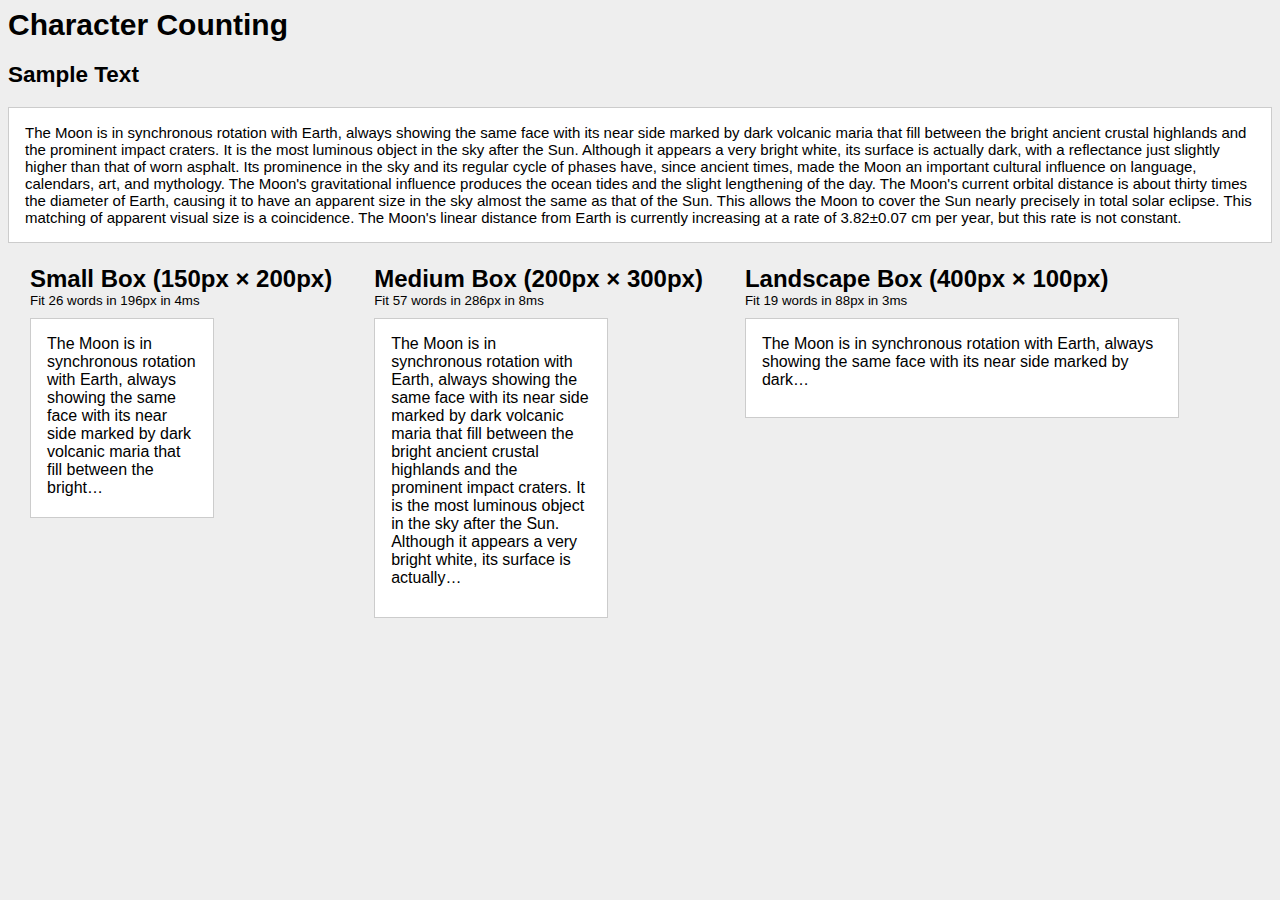
<file: index.html>
<html>
	<head>
		<link rel="stylesheet" href="master.css" />
		<title>Character Counting</title>
	</head>

	<body>
		<h1>Character Counting</h1>
		<h2>Sample Text</h2>
		<div class="box" id="test_text">
			The Moon is in synchronous rotation with Earth, always showing the same face with its near side marked by dark volcanic maria that fill between the bright ancient crustal highlands and the prominent impact craters. It is the most luminous object in the sky after the Sun. Although it appears a very bright white, its surface is actually dark, with a reflectance just slightly higher than that of worn asphalt. Its prominence in the sky and its regular cycle of phases have, since ancient times, made the Moon an important cultural influence on language, calendars, art, and mythology. The Moon's gravitational influence produces the ocean tides and the slight lengthening of the day. The Moon's current orbital distance is about thirty times the diameter of Earth, causing it to have an apparent size in the sky almost the same as that of the Sun. This allows the Moon to cover the Sun nearly precisely in total solar eclipse. This matching of apparent visual size is a coincidence. The Moon's linear distance from Earth is currently increasing at a rate of 3.82±0.07 cm per year, but this rate is not constant.
		</div>

		<table>
			<tr>
				<td>
					<h2>Small Box (150px &times; 200px)</h2>
					<small>Info</small>
					<div class="box" id="small_box"></div>
				</td>
				<td>
					<h2>Medium Box (200px &times; 300px)</h2>
					<small>Info</small>
					<div class="box" id="medium_box"></div>
				</td>
				<td>
					<h2>Landscape Box (400px &times; 100px)</h2>
					<small>Info</small>
					<div class="box" id="landscape_box"></div>
				</td>
			</tr>
		</table>
		<script src="jq.js"></script>
		<script src="brain.js"></script>
	</body>
</html>
</file>
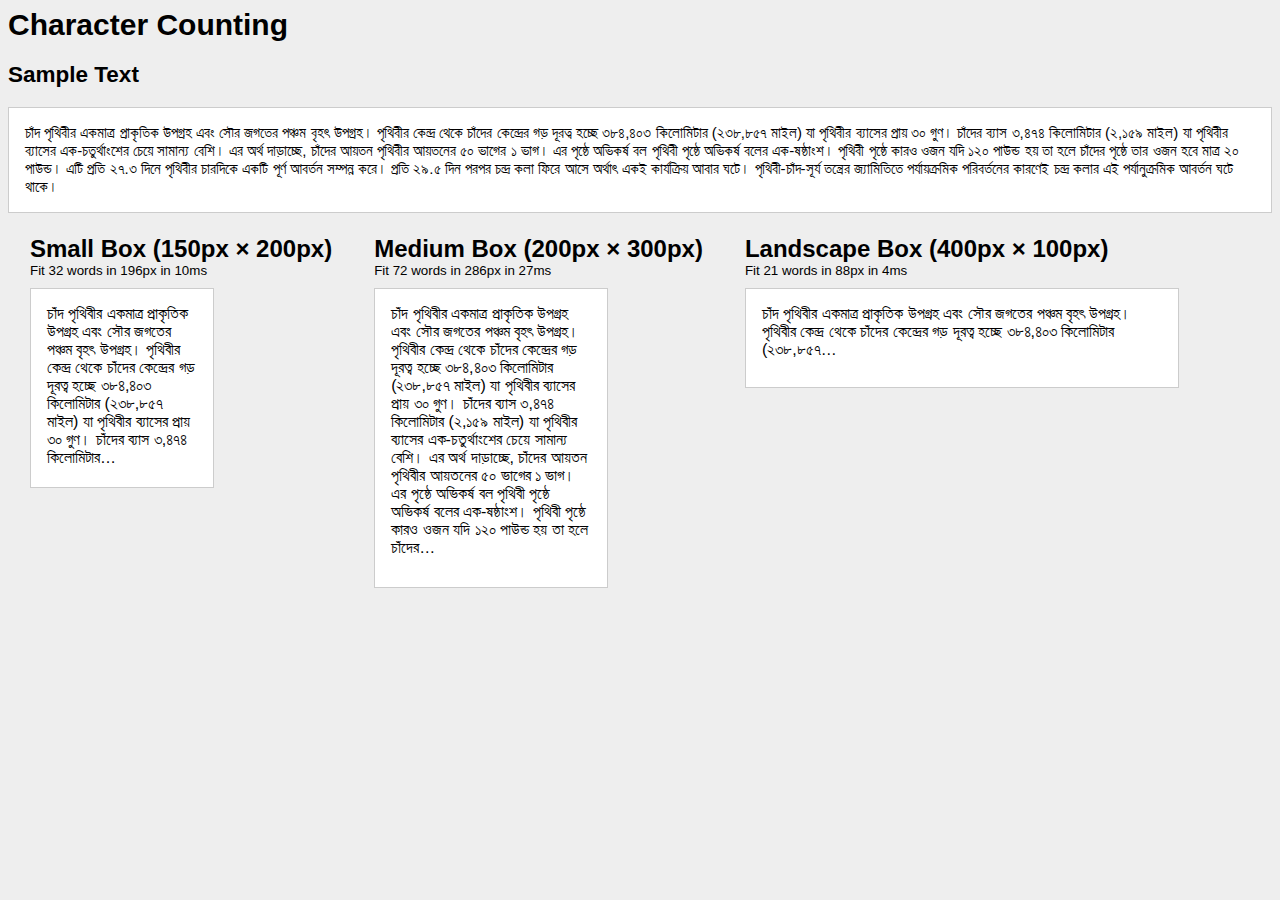
<file: bn.html>
<html>
	<head>
		<link rel="stylesheet" href="master.css" />
		<title>Character Counting</title>
		<meta charset="utf-8" />
	</head>

	<body>
		<h1>Character Counting</h1>
		<h2>Sample Text</h2>
		<div class="box" id="test_text">
			চাঁদ পৃথিবীর একমাত্র প্রাকৃতিক উপগ্রহ এবং সৌর জগতের পঞ্চম বৃহৎ উপগ্রহ। পৃথিবীর কেন্দ্র থেকে চাঁদের কেন্দ্রের গড় দূরত্ব হচ্ছে ৩৮৪,৪০৩ কিলোমিটার (২৩৮,৮৫৭ মাইল) যা পৃথিবীর ব্যাসের প্রায় ৩০ গুণ। চাঁদের ব্যাস ৩,৪৭৪ কিলোমিটার (২,১৫৯ মাইল) যা পৃথিবীর ব্যাসের এক-চতুর্থাংশের চেয়ে সামান্য বেশি। এর অর্থ দাড়াচ্ছে, চাঁদের আয়তন পৃথিবীর আয়তনের ৫০ ভাগের ১ ভাগ। এর পৃষ্ঠে অভিকর্ষ বল পৃথিবী পৃষ্ঠে অভিকর্ষ বলের এক-ষষ্ঠাংশ। পৃথিবী পৃষ্ঠে কারও ওজন যদি ১২০ পাউন্ড হয় তা হলে চাঁদের পৃষ্ঠে তার ওজন হবে মাত্র ২০ পাউন্ড। এটি প্রতি ২৭.৩ দিনে পৃথিবীর চারদিকে একটি পূর্ণ আবর্তন সম্পন্ন করে। প্রতি ২৯.৫ দিন পরপর চন্দ্র কলা ফিরে আসে অর্থাৎ একই কার্যক্রিয় আবার ঘটে। পৃথিবী-চাঁদ-সূর্য তন্ত্রের জ্যামিতিতে পর্যায়ক্রমিক পরিবর্তনের কারণেই চন্দ্র কলার এই পর্যানুক্রমিক আবর্তন ঘটে থাকে।
		</div>

		<table>
			<tr>
				<td>
					<h2>Small Box (150px &times; 200px)</h2>
					<small>Info</small>
					<div class="box" id="small_box"></div>
				</td>
				<td>
					<h2>Medium Box (200px &times; 300px)</h2>
					<small>Info</small>
					<div class="box" id="medium_box"></div>
				</td>
				<td>
					<h2>Landscape Box (400px &times; 100px)</h2>
					<small>Info</small>
					<div class="box" id="landscape_box"></div>
				</td>
			</tr>
		</table>
		<script src="jq.js"></script>
		<script src="brain.js"></script>
	</body>
</html>
</file>
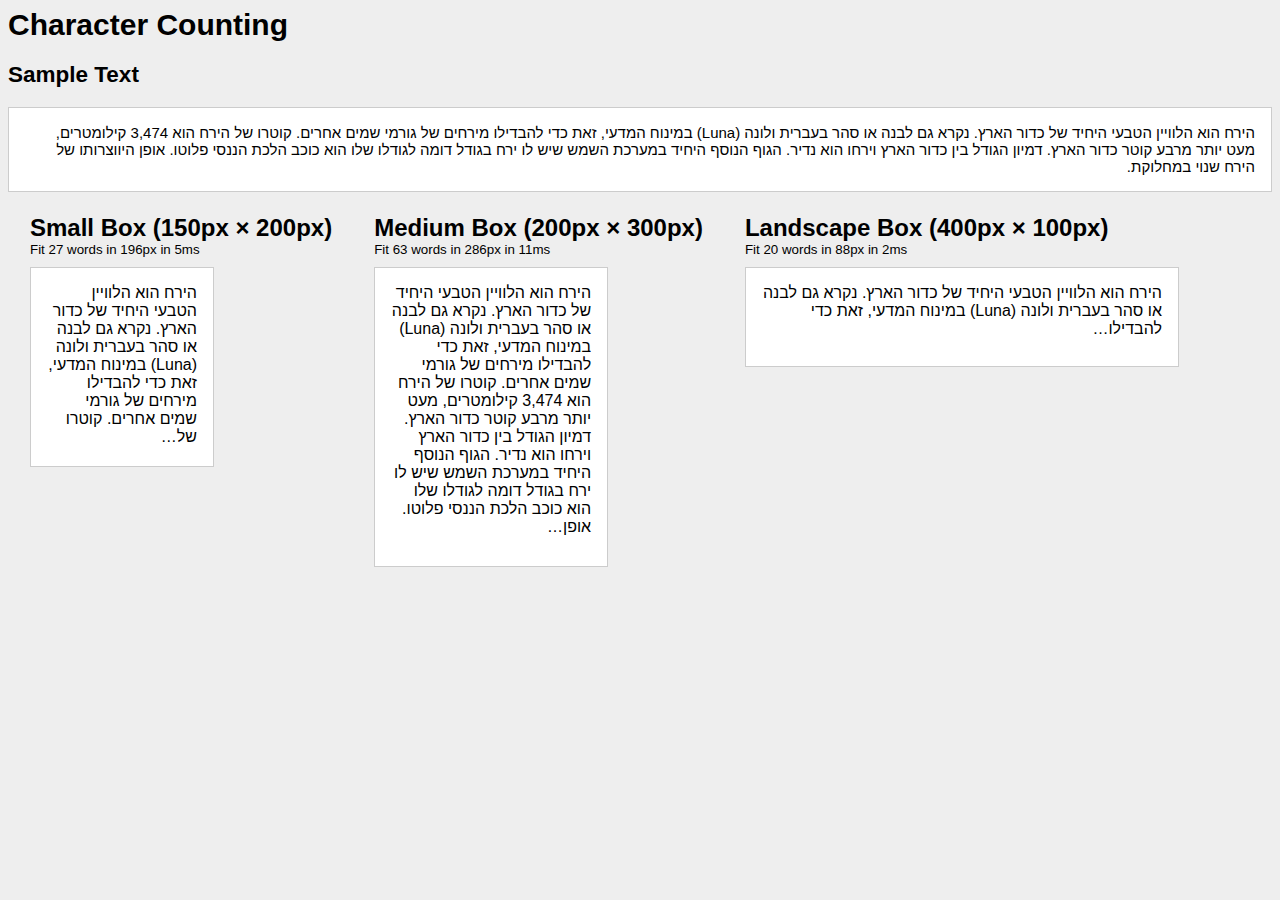
<file: he.html>
<html>
	<head>
		<link rel="stylesheet" href="master.css" />
		<title>Character Counting</title>
		<meta charset="utf-8" />
	</head>

	<body>
		<h1>Character Counting</h1>
		<h2>Sample Text</h2>
		<div class="box rtl" id="test_text">
			הירח הוא הלוויין הטבעי היחיד של כדור הארץ. נקרא גם לבנה או סהר בעברית ולונה (Luna) במינוח המדעי, זאת כדי להבדילו מירחים של גורמי שמים אחרים. קוטרו של הירח הוא 3,474 קילומטרים, מעט יותר מרבע קוטר כדור הארץ. דמיון הגודל בין כדור הארץ וירחו הוא נדיר. הגוף הנוסף היחיד במערכת השמש שיש לו ירח בגודל דומה לגודלו שלו הוא כוכב הלכת הננסי פלוטו. אופן היווצרותו של הירח שנוי במחלוקת.
		</div>

		<table>
			<tr>
				<td>
					<h2>Small Box (150px &times; 200px)</h2>
					<small>Info</small>
					<div class="box rtl" id="small_box"></div>
				</td>
				<td>
					<h2>Medium Box (200px &times; 300px)</h2>
					<small>Info</small>
					<div class="box rtl" id="medium_box"></div>
				</td>
				<td>
					<h2>Landscape Box (400px &times; 100px)</h2>
					<small>Info</small>
					<div class="box rtl" id="landscape_box"></div>
				</td>
			</tr>
		</table>
		<script src="jq.js"></script>
		<script src="brain.js"></script>
	</body>
</html>
</file>
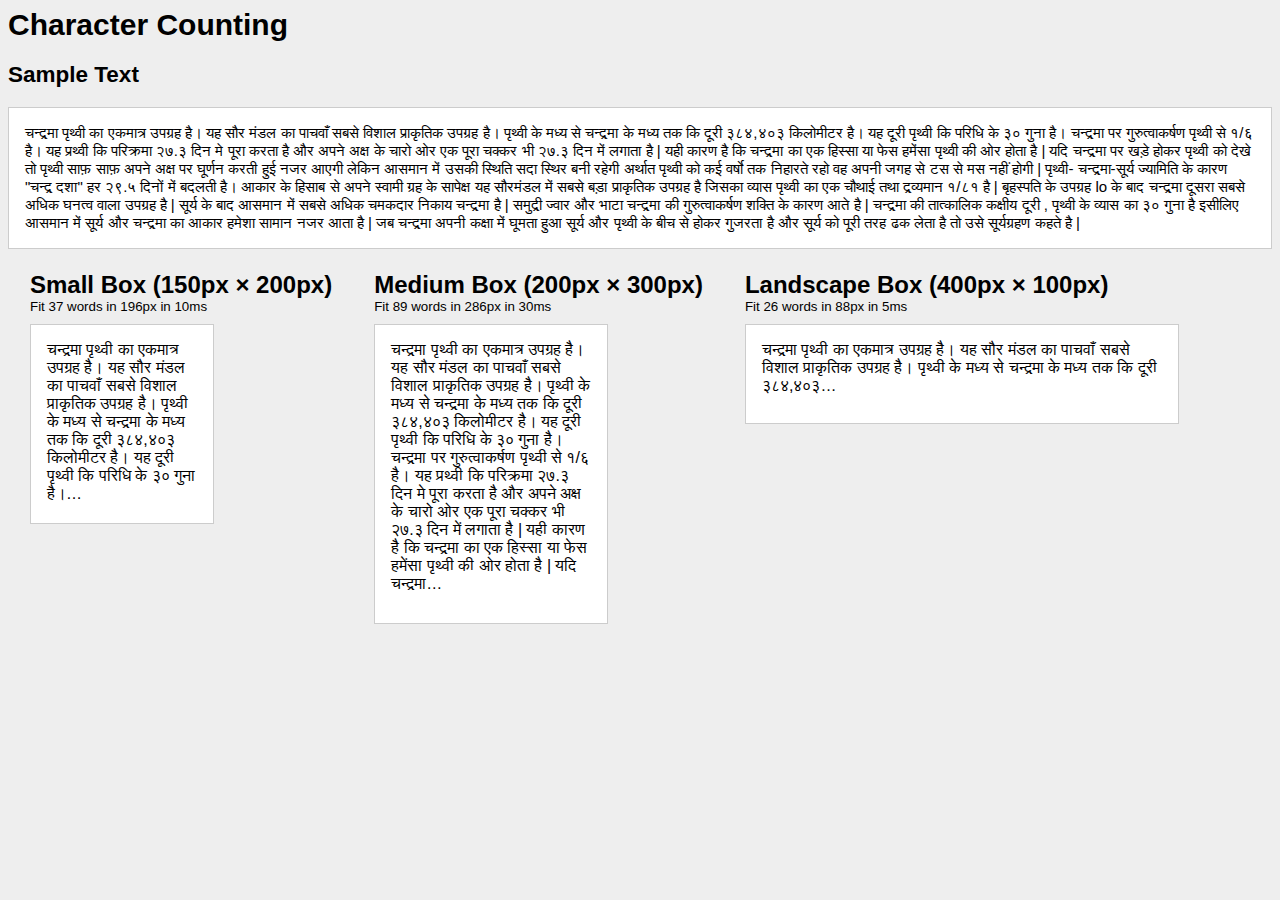
<file: hi.html>
<html>
	<head>
		<link rel="stylesheet" href="master.css" />
		<title>Character Counting</title>
		<meta charset="utf-8" />
	</head>

	<body>
		<h1>Character Counting</h1>
		<h2>Sample Text</h2>
		<div class="box" id="test_text">
			चन्द्रमा पृथ्वी का एकमात्र उपग्रह है। यह सौर मंडल का पाचवाँ सबसे विशाल प्राकृतिक उपग्रह है। पृथ्वी के मध्य से चन्द्रमा के मध्य तक कि दूरी ३८४,४०३ किलोमीटर है। यह दूरी पृथ्वी कि परिधि के ३० गुना है। चन्द्रमा पर गुरुत्वाकर्षण पृथ्वी से १/६ है। यह प्रथ्वी कि परिक्रमा २७.३ दिन मे पूरा करता है और अपने अक्ष के चारो ओर एक पूरा चक्कर भी २७.३ दिन में लगाता है | यही कारण है कि चन्द्रमा का एक हिस्सा या फेस हमेंसा पृथ्वी की ओर होता है | यदि चन्द्रमा पर खड़े होकर पृथ्वी को देखे तो पृथ्वी साफ़ साफ़ अपने अक्ष पर घूर्णन करती हुई नजर आएगी लेकिन आसमान में उसकी स्थिति सदा स्थिर बनी रहेगी अर्थात पृथ्वी को कई वर्षो तक निहारते रहो वह अपनी जगह से टस से मस नहीं होगी | पृथ्वी- चन्द्रमा-सूर्य ज्यामिति के कारण "चन्द्र दशा" हर २९.५ दिनों में बदलती है। आकार के हिसाब से अपने स्वामी ग्रह के सापेक्ष यह सौरमंडल में सबसे बड़ा प्राकृतिक उपग्रह है जिसका व्यास पृथ्वी का एक चौथाई तथा द्रव्यमान १/८१ है | बृहस्पति के उपग्रह lo के बाद चन्द्रमा दूसरा सबसे अधिक घनत्व वाला उपग्रह है | सूर्य के बाद आसमान में सबसे अधिक चमकदार निकाय चन्द्रमा है | समुद्री ज्वार और भाटा चन्द्रमा की गुरुत्वाकर्षण शक्ति के कारण आते है | चन्द्रमा की तात्कालिक कक्षीय दूरी , पृथ्वी के व्यास का ३० गुना है इसीलिए आसमान में सूर्य और चन्द्रमा का आकार हमेशा सामान नजर आता है | जब चन्द्रमा अपनी कक्षा में घूमता हुआ सूर्य और पृथ्वी के बीच से होकर गुजरता है और सूर्य को पूरी तरह ढक लेता है तो उसे सूर्यग्रहण कहते है |
		</div>

		<table>
			<tr>
				<td>
					<h2>Small Box (150px &times; 200px)</h2>
					<small>Info</small>
					<div class="box" id="small_box"></div>
				</td>
				<td>
					<h2>Medium Box (200px &times; 300px)</h2>
					<small>Info</small>
					<div class="box" id="medium_box"></div>
				</td>
				<td>
					<h2>Landscape Box (400px &times; 100px)</h2>
					<small>Info</small>
					<div class="box" id="landscape_box"></div>
				</td>
			</tr>
		</table>
		<script src="jq.js"></script>
		<script src="brain.js"></script>
	</body>
</html>
</file>
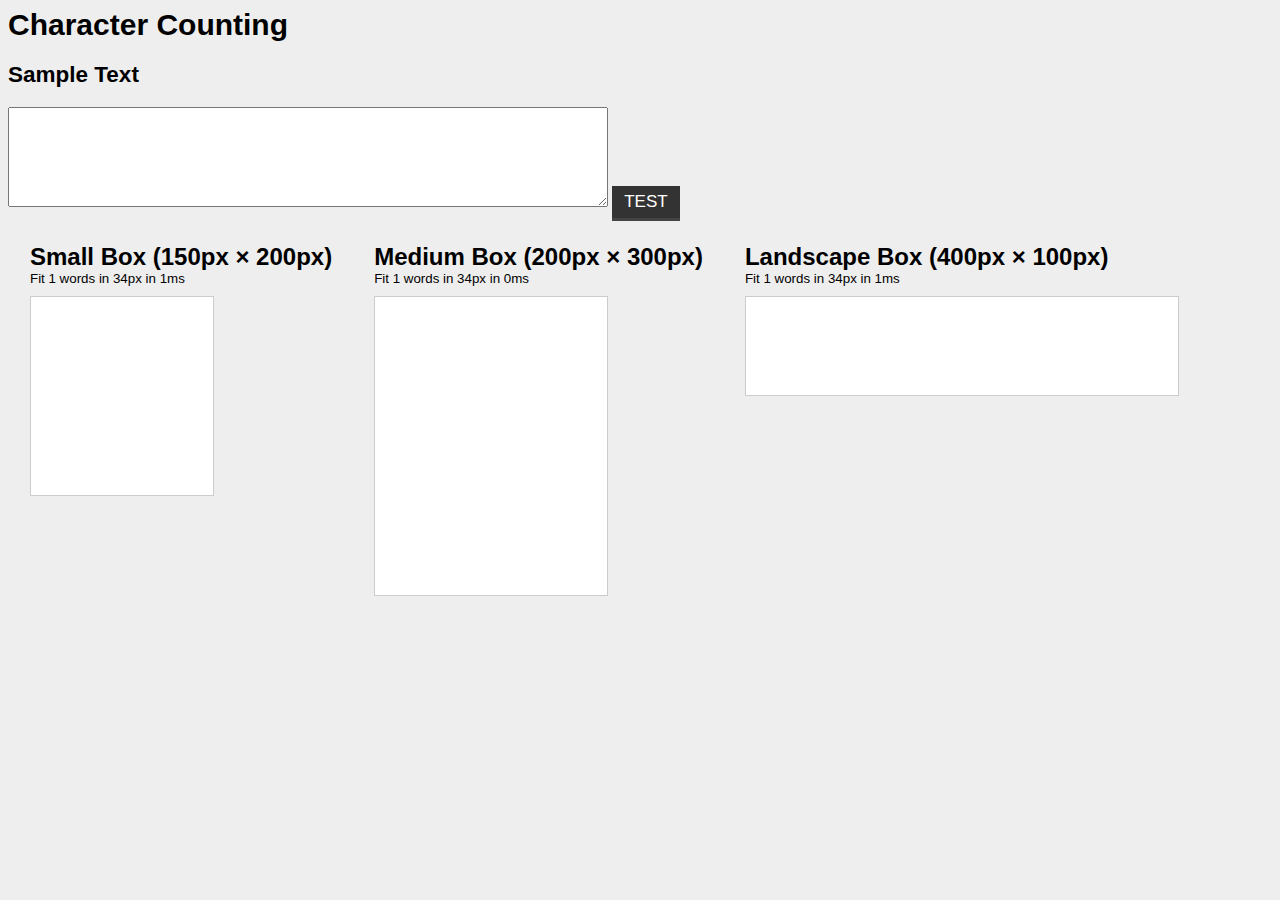
<file: test.html>
<html>
	<head>
		<link rel="stylesheet" href="master.css" />
		<title>Character Counting</title>
		<meta charset="utf-8" />
	</head>

	<body>
		<h1>Character Counting</h1>
		<h2>Sample Text</h2>

		<textarea id="test_text"></textarea>
		<button id="run_tests">Test</button>

		<table>
			<tr>
				<td>
					<h2>Small Box (150px &times; 200px)</h2>
					<small>Info</small>
					<div class="box" id="small_box"></div>
				</td>
				<td>
					<h2>Medium Box (200px &times; 300px)</h2>
					<small>Info</small>
					<div class="box" id="medium_box"></div>
				</td>
				<td>
					<h2>Landscape Box (400px &times; 100px)</h2>
					<small>Info</small>
					<div class="box" id="landscape_box"></div>
				</td>
			</tr>
		</table>
		<script src="jq.js"></script>
		<script src="brain.js"></script>
	</body>
</html>
</file>
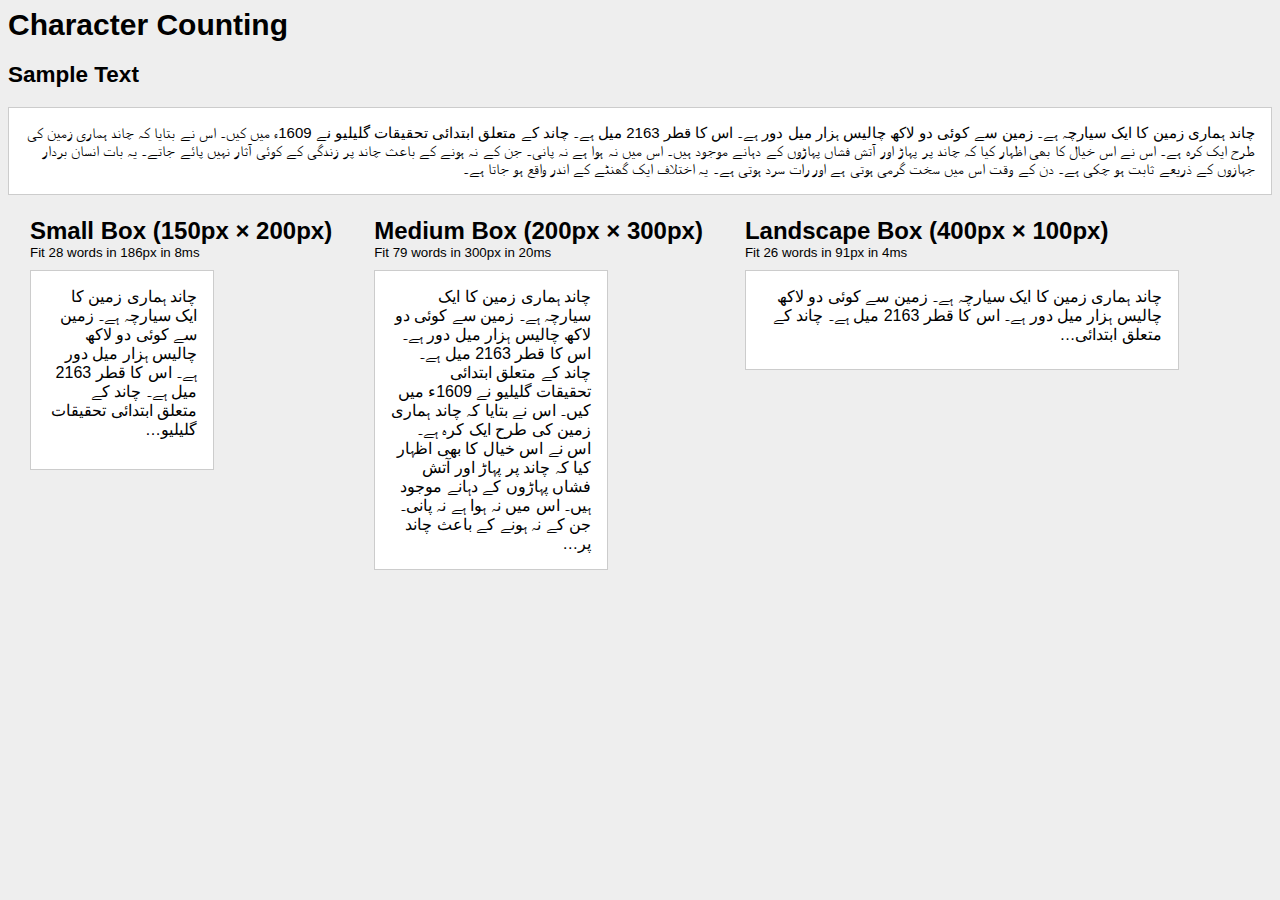
<file: ur.html>
<html>
	<head>
		<link rel="stylesheet" href="master.css" />
		<title>Character Counting</title>
		<meta charset="utf-8" />
	</head>

	<body>
		<h1>Character Counting</h1>
		<h2>Sample Text</h2>
		<div class="box rtl" id="test_text">
			چاند ہماری زمین کا ایک سیارچہ ہے۔ زمین سے کوئی دو لاکھ چالیس ہزار میل دور ہے۔ اس کا قطر 2163 میل ہے۔ چاند کے متعلق ابتدائی تحقیقات گلیلیو نے 1609ء میں کیں۔ اس نے بتایا کہ چاند ہماری زمین کی طرح ایک کرہ ہے۔ اس نے اس خیال کا بھی اظہار کیا کہ چاند پر پہاڑ اور آتش فشاں پہاڑوں کے دہانے موجود ہیں۔ اس میں نہ ہوا ہے نہ پانی۔ جن کے نہ ہونے کے باعث چاند پر زندگی کے کوئی آثار نہیں پائے جاتے۔ یہ بات انسان بردار جہازوں کے ذریعے ثابت ہو چکی ہے۔ دن کے وقت اس میں سخت گرمی ہوتی ہے اور رات سرد ہوتی ہے۔ یہ اختلاف ایک گھنٹے کے اندر واقع ہو جاتا ہے۔
		</div>

		<table>
			<tr>
				<td>
					<h2>Small Box (150px &times; 200px)</h2>
					<small>Info</small>
					<div class="box rtl" id="small_box"></div>
				</td>
				<td>
					<h2>Medium Box (200px &times; 300px)</h2>
					<small>Info</small>
					<div class="box rtl" id="medium_box"></div>
				</td>
				<td>
					<h2>Landscape Box (400px &times; 100px)</h2>
					<small>Info</small>
					<div class="box rtl" id="landscape_box"></div>
				</td>
			</tr>
		</table>
		<script src="jq.js"></script>
		<script src="brain.js"></script>
	</body>
</html>
</file>
<file: master.css>
body {
	background: #eee;
	font: 15px sans-serif;
}

td {
	padding: 20px;
	vertical-align: top;
}

small {
	display: block;
	margin-top: -20px;
	margin-bottom: 10px;
}

textarea {
	font: 15px sans-serif;
	height: 100px;
	width: 600px;
}

button {
	border: none;
	font-size: 17px;
	color: #fff;
	background: #333;
	border-bottom: 3px solid #444;
	text-transform: uppercase;
	padding: 6px 12px;
}

.rtl {
	direction: rtl;
}

.box {
	background: #fff;
	padding: 16px;
	border: 1px solid #ccc;
}

#small_box {
	width: 150px;
}

#medium_box {
	width: 200px;
}

#landscape_box {
	width: 400px;
}
</file>
